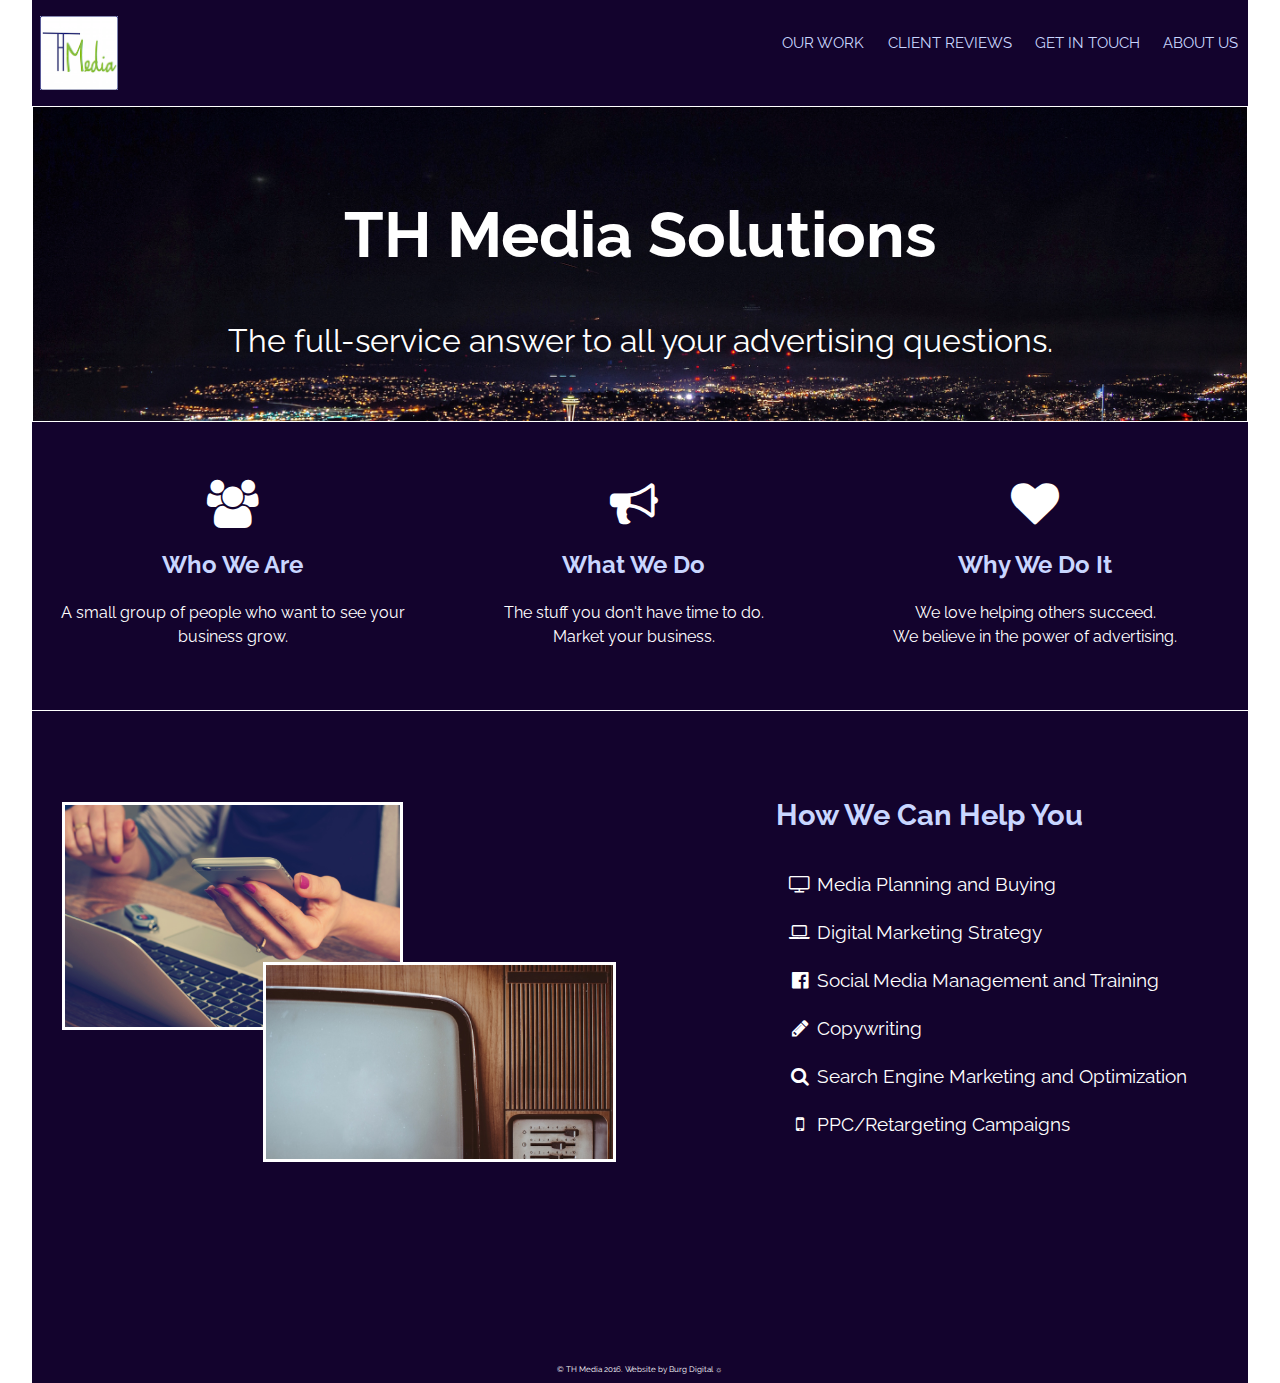
<file: final/index.html>
<!DOCTYPE html>
 <html>
 <head>
 <link rel="stylesheet" type="text/css" href="css/reset.css">
 <link rel="stylesheet" type="text/css" href="css/style.css">
 <link rel="stylesheet" type="text/css" href="css/font-awesome.min.css">
 <link rel="stylesheet" type="text/css" href="css/font-awesome.css"

 <meta name="viewport" content="width=device-width, initial-scale=1">

 	<title>TH Media Advertising Solutions</title>
 </head>
 <body>

 <header>  
 	<a href="http://careyburg.github.io/final/index.html">
 		<img id="logo" src="images/th_logo.png" alt="TH Media logo">
 	</a>
 </header>

<div class="wrapper clearfix">
	<nav>
		<a href="#">Our Work</a>
		<a href="#">Client Reviews</a>
		<a href="#">Get In Touch</a>
		<a href="http://careyburg.github.io/final/about.html">About Us</a>
	</nav>


	<main>

		<section class= "clearfix" id= "top-half">

		<div id= "header-image">
			<h1>TH Media Solutions</h1>
			  	<h2 id="slogan">The full-service answer to all your advertising questions.</h2>
		</div>			
					<a href="#">
						<div class="col-3">
						<span class="fa fa-users fa-fw"></span>
							<h3>Who We Are</h3>
							<p>A small group of people who want to see your business grow.</p>
						</div>
					</a>

					<a href="#">
						<div class="col-3">
						<span class="fa fa-bullhorn fa-fw"></span>
							<h3>What We Do</h3>
								<p>The stuff you don't have time to do.<br>
								 Market your business.</p>

						</div>
					</a>

					<a href="#">
						<div class="col-3">
						<span class="fa fa-heart fa-fw"></span>
							<h3>Why We Do It</h3>
				 				<p>We love helping others succeed.<br>
				 				We believe in the power of advertising.</p>
						</div>
					</a>
		</section>


		<section class="clearfix" id="bottom-half"> 
			<div class="col-2">
				<img id="phone" src="images/phone_computer.jpeg" alt="Woman on phone">
				<img id="television" src="images/television.jpeg" alt="old fashioned television">
			</div>

			<div class="col-2">
				<h4>How We Can Help You</h4>
					<ul>
		 				<li><span class="fa fa-television fa-fw"></span> Media Planning and Buying</li>
		 				<li><span class="fa fa-laptop fa-fw"></span> Digital Marketing Strategy</li>
		 				<li><span class="fa fa-facebook-official fa-fw"></span> Social Media Management and Training</li>
		 				<li><span class="fa fa-pencil fa-fw"></span> Copywriting</li>
		 				<li><span class="fa fa-search fa-fw"></span> Search Engine Marketing and Optimization</li>
		 				<li><span class="fa fa-mobile fa-fw"></span> PPC/Retargeting Campaigns</li>
	 				</ul>
			</div>	
		</section>


</main>


	<footer>

		<p>&copy TH Media 2016. Website by Burg Digital &#9788</p>	

	</footer>
</div>
</body>


</html>
</file>
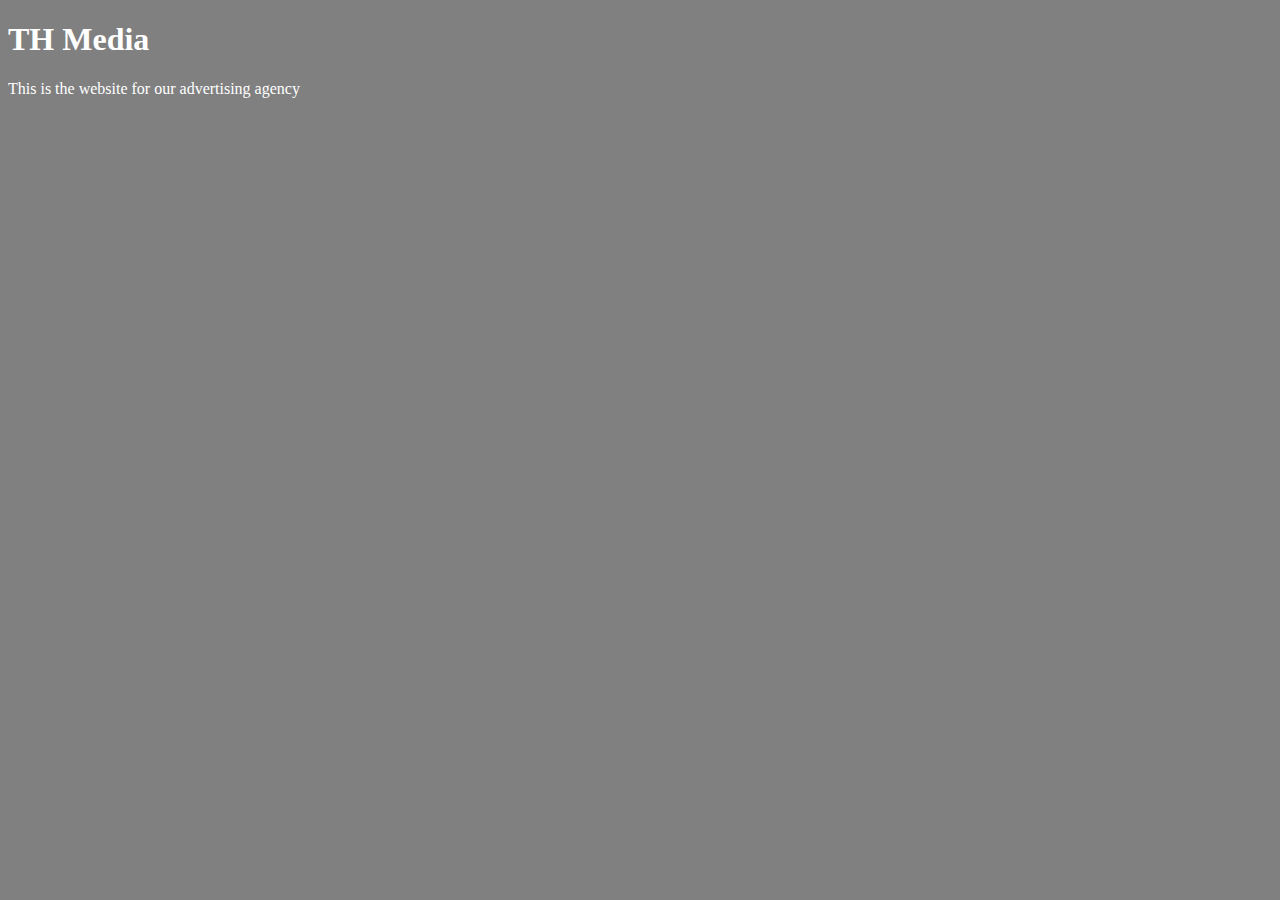
<file: unit_1/index.html>
<!DOCTYPE html>
<html>
<head>
	<title>TH Media</title>
	<link rel="stylesheet" type="text/css" href="css/style.css">
</head>
<body>
<h1>TH Media</h1>
<p>This is the website for our advertising agency</p>

</body>
</html>
</file>
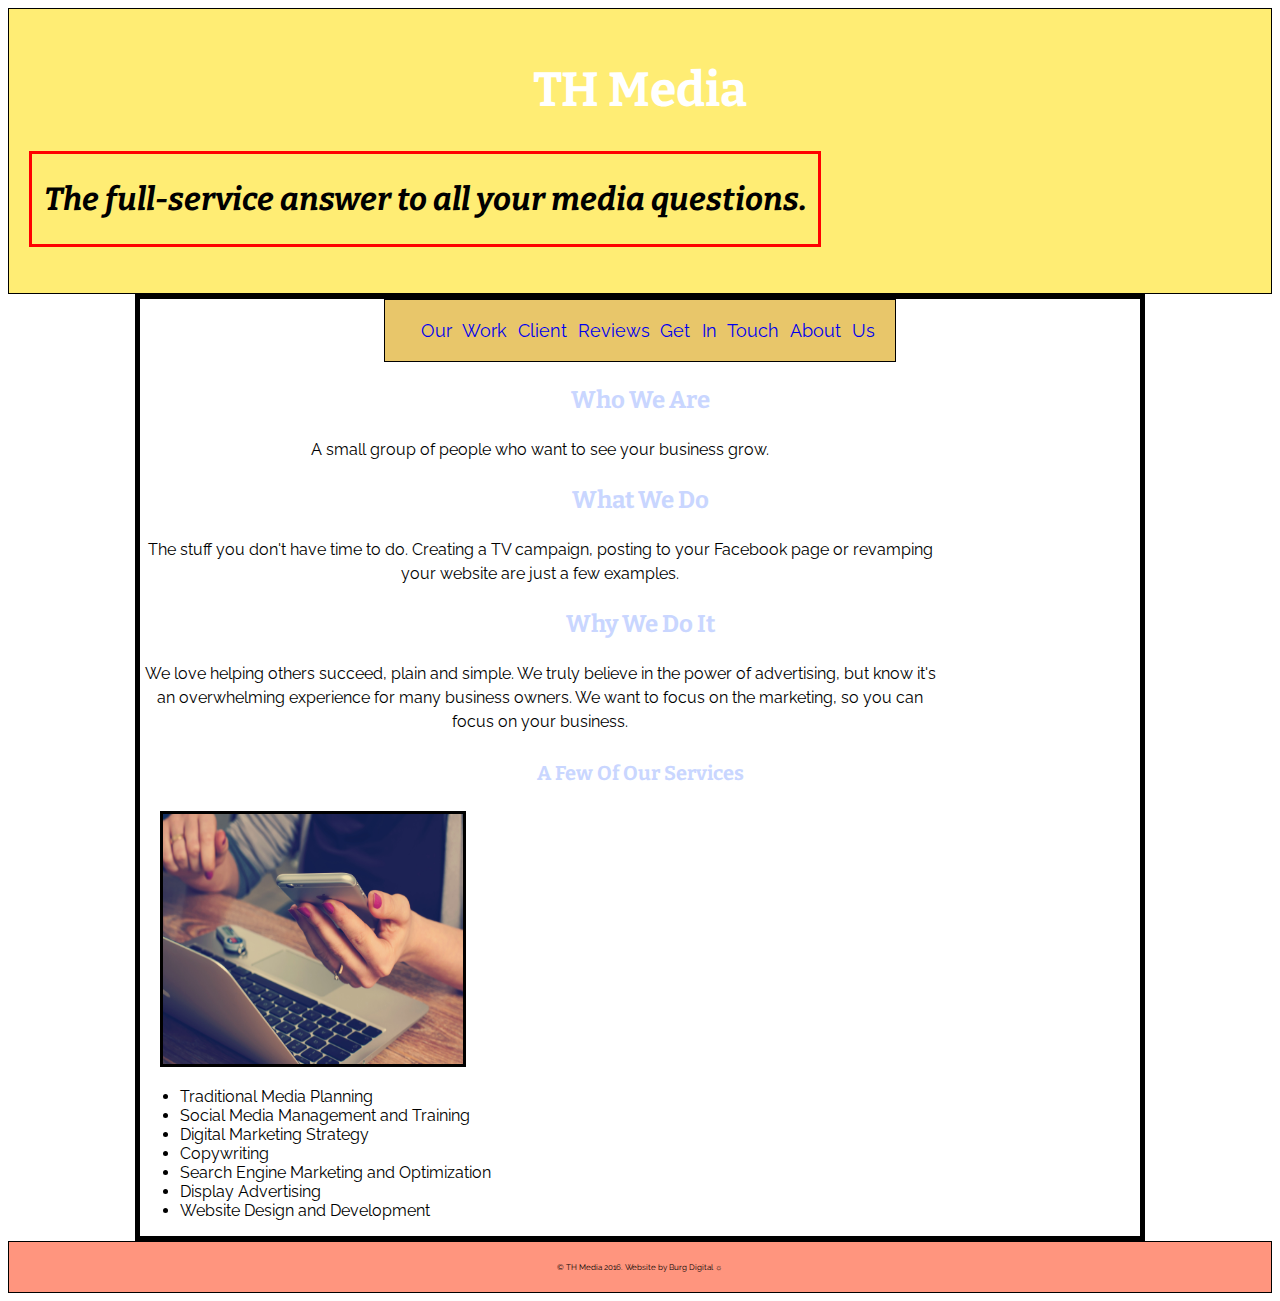
<file: unit_3/index.html>
<!DOCTYPE html>
 <html>
 <head>
 <link rel="stylesheet" type="text/css" href="css/style.css">
 	<title>TH Media advertising solutions</title>
 </head>
 <body>

 <header>  
 	<h1>TH Media</h1>
  	<h2 id="slogan">The full-service answer to all your media questions.</h2>

 </header>

<div class="wrapper">

<!-- <div id="main_image">  -->

<nav>
	<a href="#">Our Work</a>
	<a href="#">Client Reviews</a>
	<a href="#">Get In Touch</a>
	<a href="#">About Us</a>
</nav>

<main>
	<section class="3_col"> 

<h3>Who We Are</h3>
	<p>A small group of people who want to see your business grow.</p>

<h3>What We Do</h3>
	<p>The stuff you don't have time to do. Creating a TV campaign, posting to your Facebook page or revamping your website are just a few examples.</p>

<h3>Why We Do It</h3>
 	<p>We love helping others succeed, plain and simple. We truly believe in the power of advertising, but know it's an overwhelming experience for many business owners. We want to focus on the marketing, so you can focus on your business.</p>

</section>

<section class="2_col">


<h4>A Few Of Our Services</h4>

<img id="phone" src="images/phone_computer.jpeg" alt="Woman on phone">

 <ul>
 	<li>Traditional Media Planning</li>
 	<li>Social Media Management and Training</li>
 	<li>Digital Marketing Strategy</li>
 	<li>Copywriting</li>
 	<li>Search Engine Marketing and Optimization</li>
 	<li>Display Advertising</li>
 	<li>Website Design and Development</li>
 </ul>

</section>

</div>

<footer>

&copy TH Media 2016. Website by Burg Digital &#9788	

</footer>

 </body>
 </html>
</file>
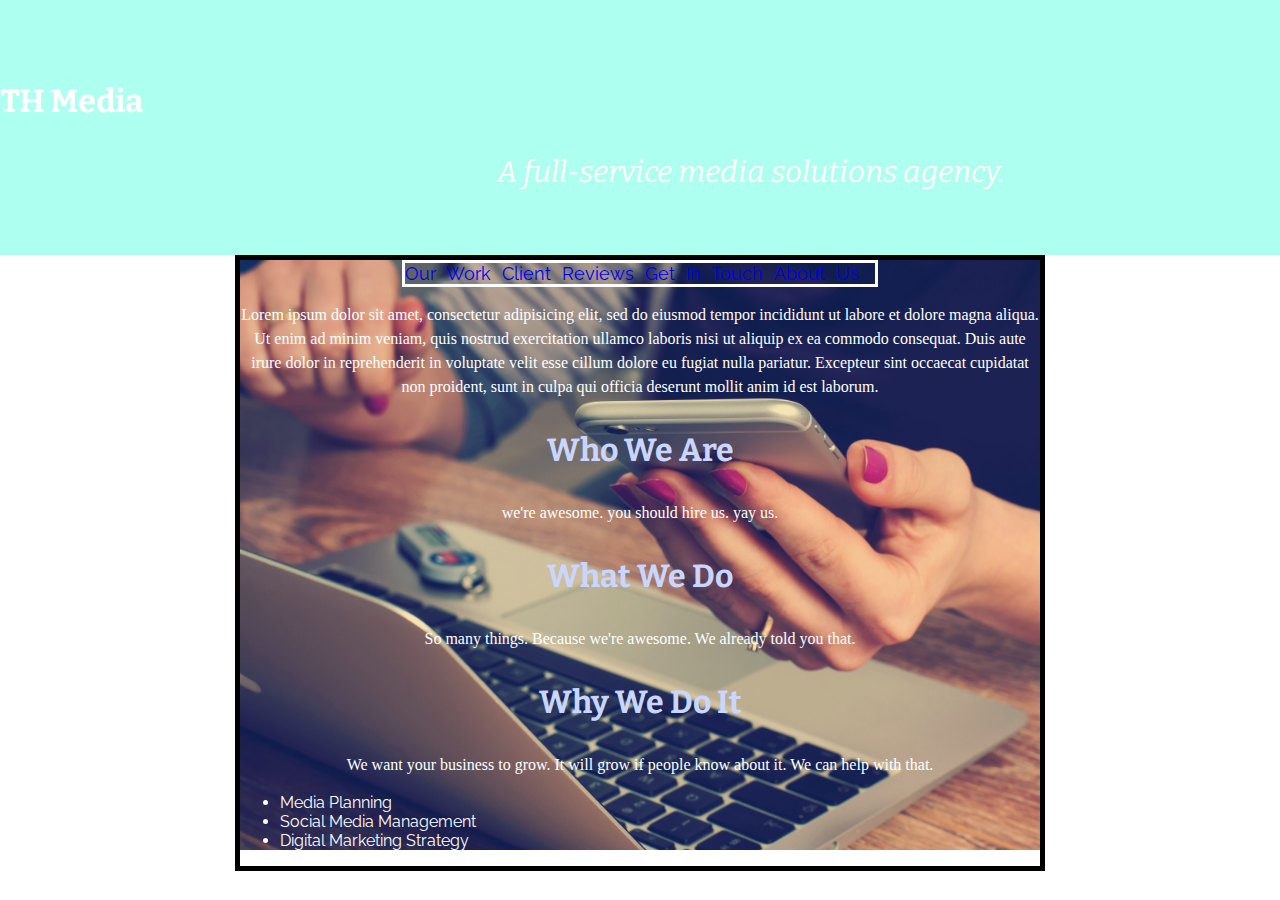
<file: unit_4/index.html>
<!DOCTYPE html>
 <html>
 <head>
 <link rel="stylesheet" type="text/css" href="css/style.css">
 	<title>TH Media advertising solutions</title>
 </head>
 <body>

 <header>  
 	<h1>TH Media</h1>
  	<p id="slogan">A full-service media solutions agency.</p>
 </header>

<div class="wrapper">

<div id="main_image"> 

<nav>
	<a href="#">Our Work</a>
	<a href="#">Client Reviews</a>
	<a href="#">Get In Touch</a>
	<a href="#">About Us</a>
</nav>
 
 <p>Lorem ipsum dolor sit amet, consectetur adipisicing elit, sed do eiusmod
 tempor incididunt ut labore et dolore magna aliqua. Ut enim ad minim veniam,
 quis nostrud exercitation ullamco laboris nisi ut aliquip ex ea commodo
 consequat. Duis aute irure dolor in reprehenderit in voluptate velit esse
 cillum dolore eu fugiat nulla pariatur. Excepteur sint occaecat cupidatat non
 proident, sunt in culpa qui officia deserunt mollit anim id est laborum.</p>

<main>
	<section class="3_column"> 

<h3>Who We Are</h3>
	<p>we're awesome. you should hire us. yay us.</p>

<h3>What We Do</h3>
	<p> So many things. Because we're awesome. We already told you that.</p>

<h3>Why We Do It</h3>

 <p>We want your business to grow. It will grow if people know about it. We can help with that.</p>

</section>

 <ul>
 	<li>Media Planning</li>
 	<li>Social Media Management</li>
 	<li>Digital Marketing Strategy</li>
 </ul>

<!-- <h2><a href="mailto:carey@thmediamarketing.com">Contact Us!</a></h2> 
 -->
</div>

 </body>
 </html>
</file>
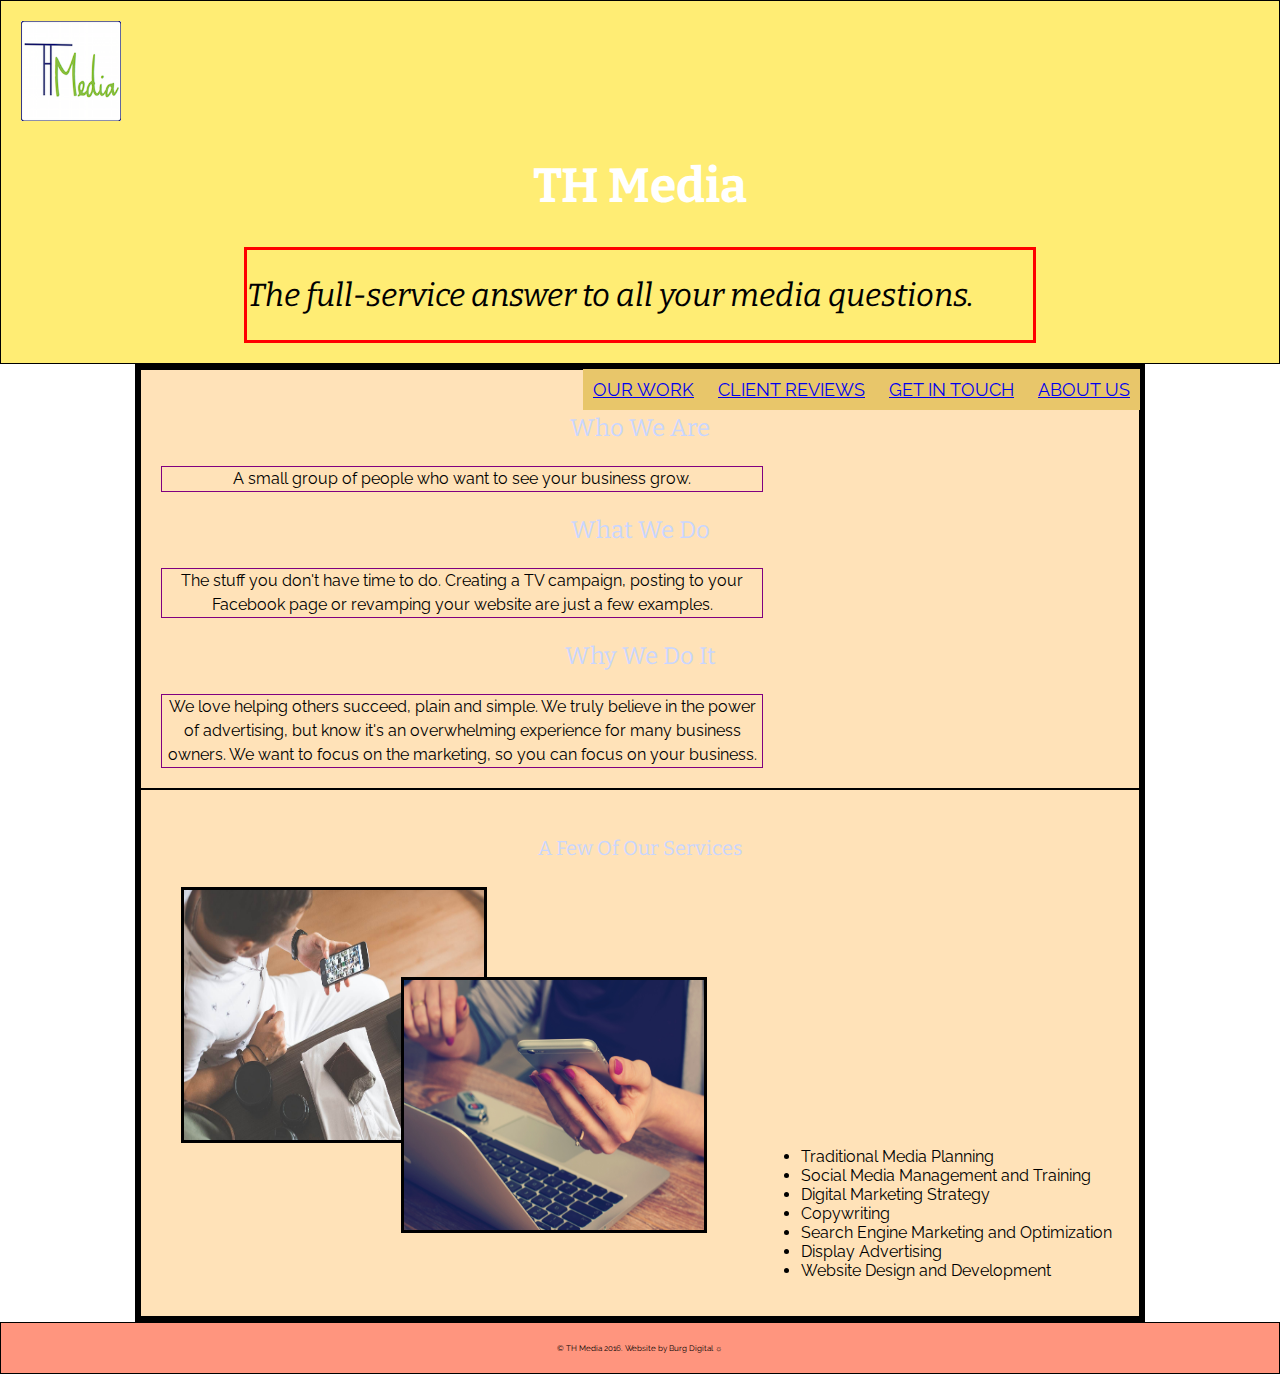
<file: unit_5/index.html>
<!DOCTYPE html>
 <html>
 <head>
 <link rel="stylesheet" type="text/css" href="css/style.css">
 	<title>TH Media advertising solutions</title>
 </head>
 <body>

 <header>  
 	<img id="logo" src="images/th_logo.png" alt="TH Media logo">
 	<h1>TH Media</h1>
  	<h2 id="slogan">The full-service answer to all your media questions.</h2>

 </header>

<div class="wrapper">

<!-- <div id="main_image">  -->

<nav>
	<ul class="main_nav">
		<li id="nav_link"><a href="#">Our Work</a></li>
		<li id="nav_link"><a href="#">Client Reviews</a></li>
		<li id="nav_link"><a href="#">Get In Touch</a></li>
		<li id="nav_link"><a href="#">About Us</a></li>
	</ul>
</nav>

<main>
	<section class="three_col"> 

<h3>Who We Are</h3>
	<p>A small group of people who want to see your business grow.</p>

<h3>What We Do</h3>
	<p>The stuff you don't have time to do. Creating a TV campaign, posting to your Facebook page or revamping your website are just a few examples.</p>

<h3>Why We Do It</h3>
 	<p>We love helping others succeed, plain and simple. We truly believe in the power of advertising, but know it's an overwhelming experience for many business owners. We want to focus on the marketing, so you can focus on your business.</p>

</section>

<section class="two_col">


<h4>A Few Of Our Services</h4>

<img id="guy_scrolling" src="images/guy_on_phone.jpg" alt="man scrolling iphone">
<img id="phone" src="images/phone_computer.jpeg" alt="Woman on phone">


 <ul>
 	<li>Traditional Media Planning</li>
 	<li>Social Media Management and Training</li>
 	<li>Digital Marketing Strategy</li>
 	<li>Copywriting</li>
 	<li>Search Engine Marketing and Optimization</li>
 	<li>Display Advertising</li>
 	<li>Website Design and Development</li>
 </ul>

</section>

</div>

<footer>

&copy TH Media 2016. Website by Burg Digital &#9788	

</footer>

 </body>
 </html>
</file>
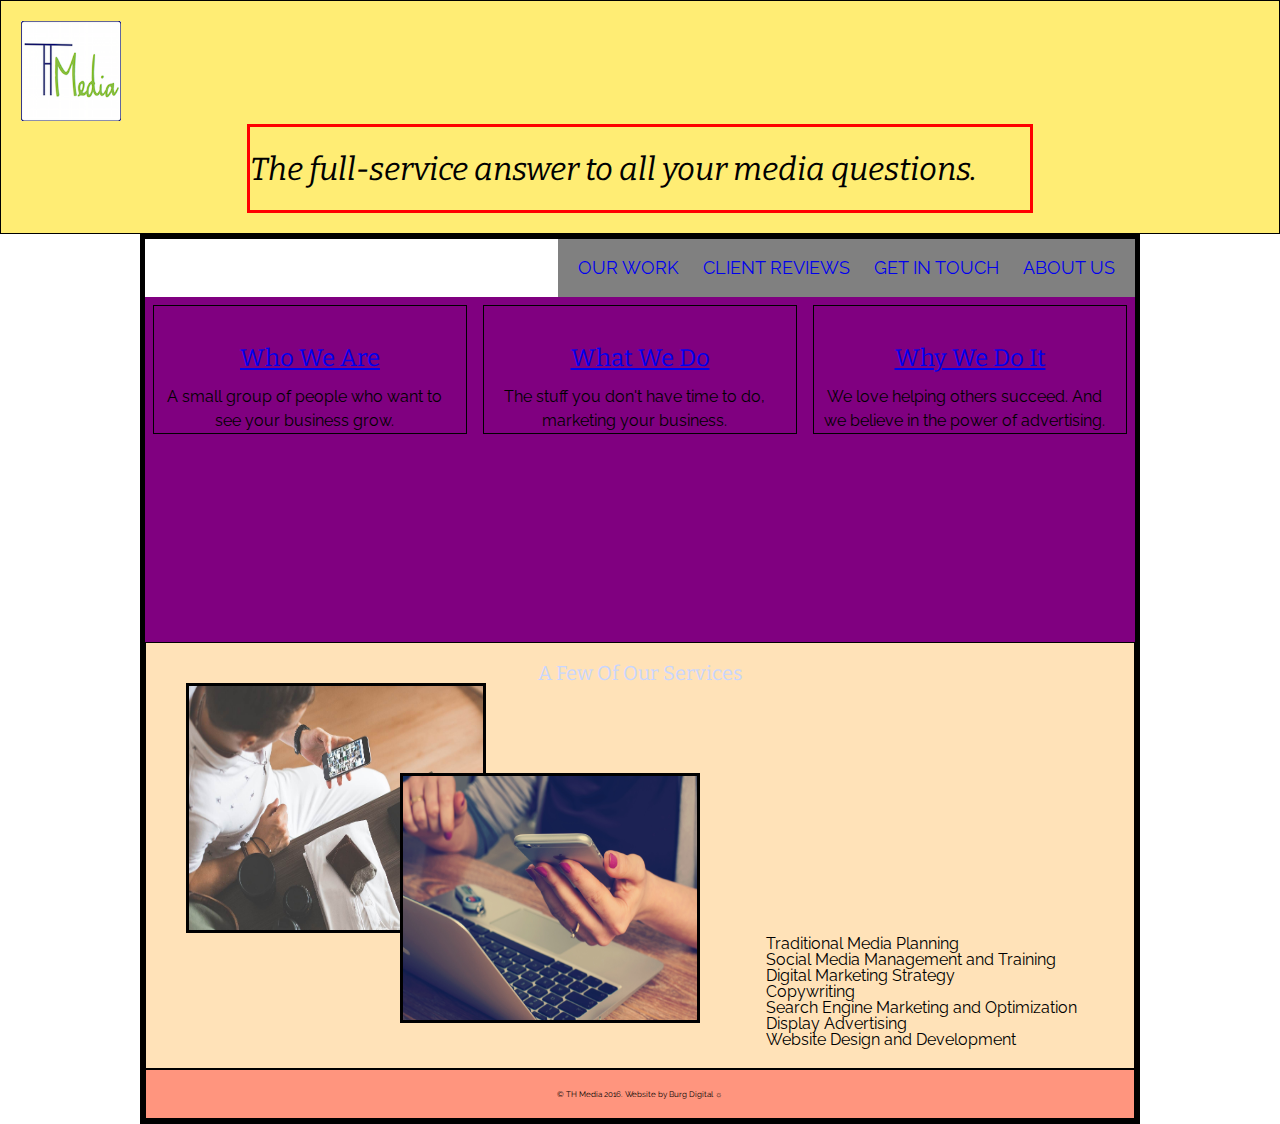
<file: unit_6/index.html>
<!DOCTYPE html>
 <html>
 <head>
 <link rel="stylesheet" type="text/css" href="css/reset.css">
 <link rel="stylesheet" type="text/css" href="css/style.css">
 	<title>TH Media advertising solutions</title>
 </head>
 <body>

 <header>  
 	<img id="logo" src="images/th_logo.png" alt="TH Media logo">
 	<!-- <h1>TH Media</h1> -->
  	<h2 id="slogan">The full-service answer to all your media questions.</h2>

 </header>

<div class="wrapper">


<div class="clearfix">
	<nav>
		<a href="#">Our Work</a>
		<a href="#">Client Reviews</a>
		<a href="#">Get In Touch</a>
		<a href="#">About Us</a>
	</nav>
</div>

<main>

<section id= "top-half">
<div class="col-3">
<h3><a href="#">Who We Are</h3></a></h3>
	<p>A small group of people who want to see your business grow.</p>
</div>

<div class="col-3">
<h3><a href="#">What We Do</a></h3>
	<p>The stuff you don't have time to do, marketing your business.</p>
</div>


<div class="col-3">
<h3><a href="#">Why We Do It</a></h3>
 	<p>We love helping others succeed. And we believe in the power of advertising.</p>
</div>
</section>

<div class="col-2">

<h4>A Few Of Our Services</h4>

<img id="guy_scrolling" src="images/guy_on_phone.jpg" alt="man scrolling iphone">
<img id="phone" src="images/phone_computer.jpeg" alt="Woman on phone">


 <ul>
 	<li>Traditional Media Planning</li>
 	<li>Social Media Management and Training</li>
 	<li>Digital Marketing Strategy</li>
 	<li>Copywriting</li>
 	<li>Search Engine Marketing and Optimization</li>
 	<li>Display Advertising</li>
 	<li>Website Design and Development</li>
 </ul>

</div>

<footer>

&copy TH Media 2016. Website by Burg Digital &#9788	

</footer>

 </body>
 </html>
</file>
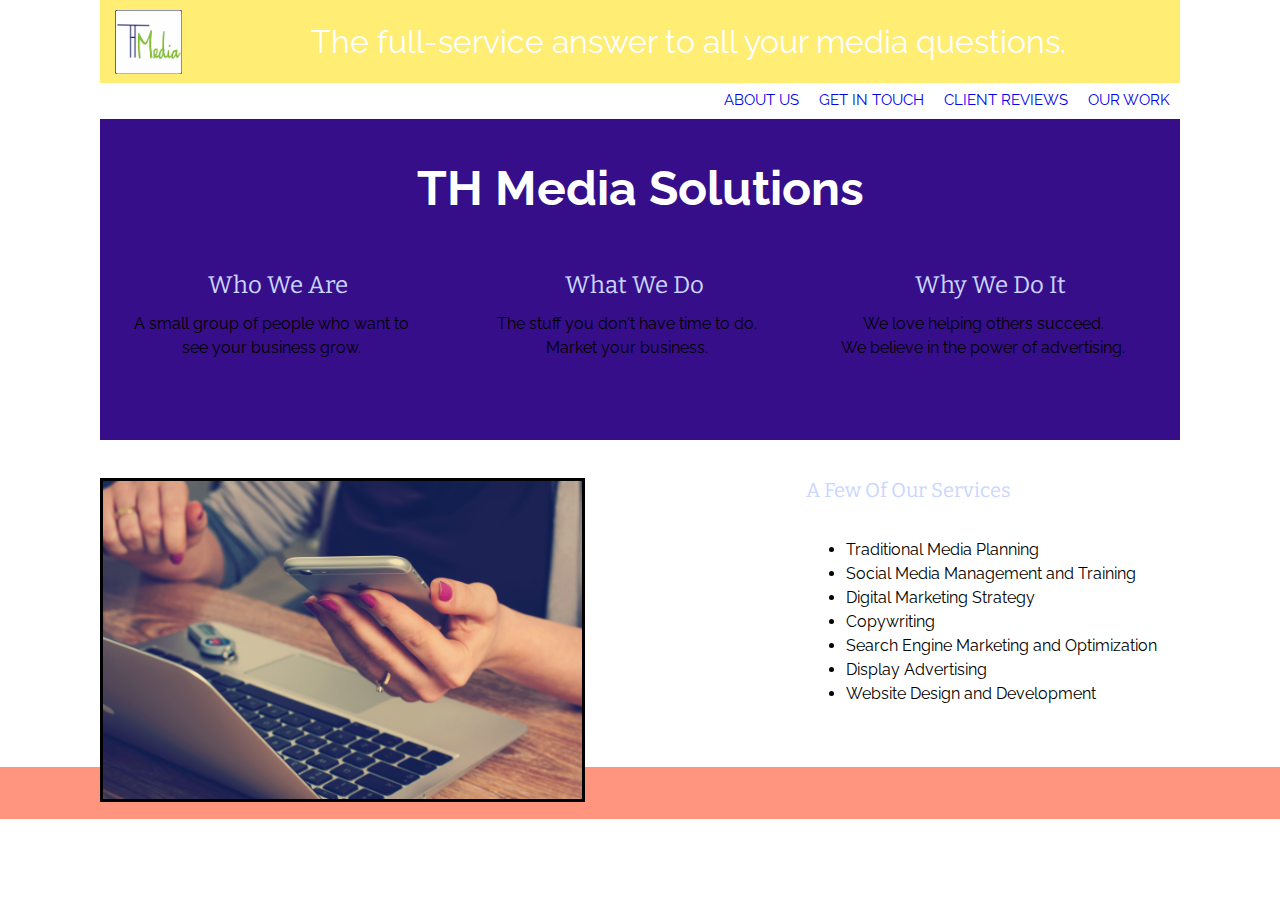
<file: unit_7/index.html>
<!DOCTYPE html>
 <html>
 <head>
 <link rel="stylesheet" type="text/css" href="css/reset.css">
 <link rel="stylesheet" type="text/css" href="css/style.css">
 	<title>TH Media advertising solutions</title>
 </head>
 <body>

 <header>  
 	<img id="logo" src="images/th_logo.png" alt="TH Media logo">
  	<h2 id="slogan">The full-service answer to all your media questions.</h2>

 </header>

<div class="wrapper clearfix">
	<nav>
		<a href="#">Our Work</a>
		<a href="#">Client Reviews</a>
		<a href="#">Get In Touch</a>
		<a href="#">About Us</a>
	</nav>
</div>

<div class="wrapper clearfix">
	<main>

		<section class= "clearfix" id= "top-half">
<!-- 		<img src="images/seattle_skyline.jpeg" alt="Seattle Sunset">
 -->			<h1>TH Media Solutions</h1>
				<a href="#">
					<div class="col-3">
						<h3>Who We Are</h3>
						<p>A small group of people who want to see your business grow.</p>
					</div>
				</a>

				<a href="#">
					<div class="col-3">
						<h3>What We Do</h3>
							<p>The stuff you don't have time to do.</p>
							<p>Market your business.</p>

					</div>
				</a>

				<a href="#">
					<div class="col-3">
						<h3>Why We Do It</h3>
			 				<p>We love helping others succeed.</p> 
			 				<p>We believe in the power of advertising.</p>
					</div>
				</a>
		</section>


		<section class="clearfix" id="bottom-half"> 
			<div class="col-2"><!-- 
				<img id="guy_scrolling" src="images/guy_on_phone.jpg" alt="man scrolling iphone"> -->
				<img id="phone" src="images/phone_computer.jpeg" alt="Woman on phone">
			</div>

			<div class="col-2">
				<h4>A Few Of Our Services</h4>
	 				<ul>
		 				<li>Traditional Media Planning</li>
		 				<li>Social Media Management and Training</li>
		 				<li>Digital Marketing Strategy</li>
		 				<li>Copywriting</li>
		 				<li>Search Engine Marketing and Optimization</li>
		 				<li>Display Advertising</li>
		 				<li>Website Design and Development</li>
	 				</ul>
			</div>	
		</section>


</main>
</div>

	<footer>

		<p>&copy TH Media 2016. Website by Burg Digital &#9788</p>	

	</footer>

</body>


</html>
</file>
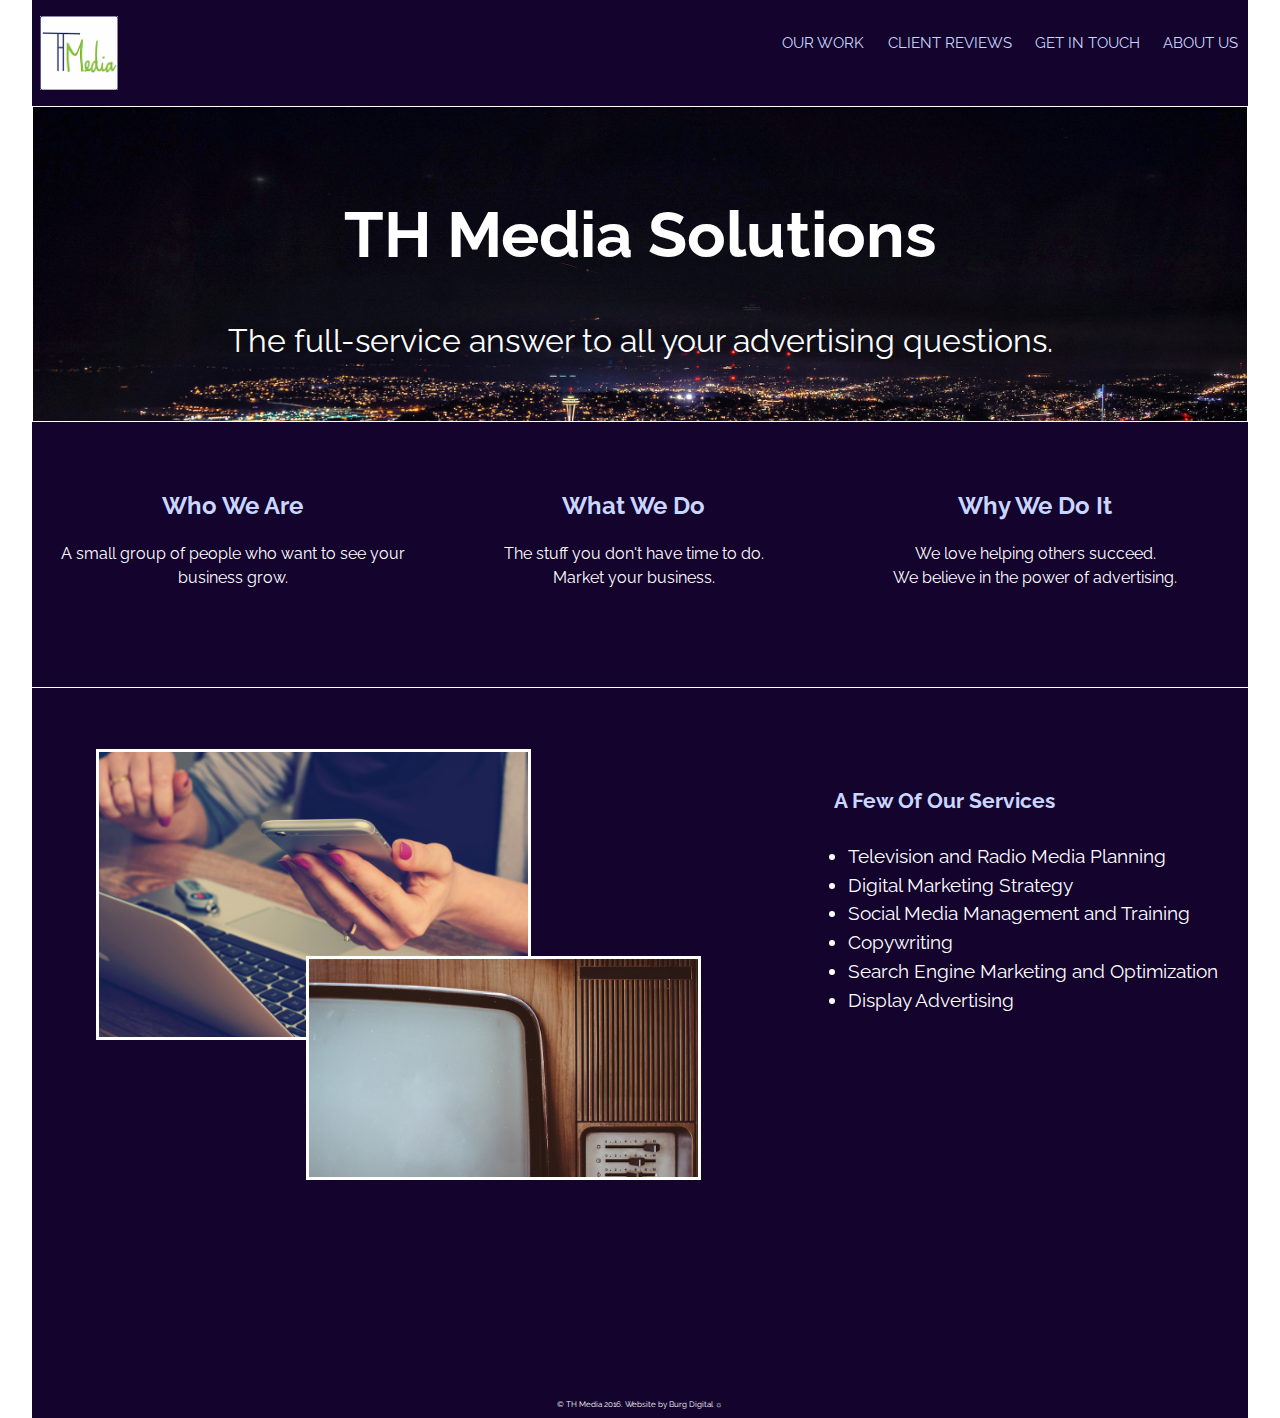
<file: unit_8/index.html>
<!DOCTYPE html>
 <html>
 <head>
 <link rel="stylesheet" type="text/css" href="css/reset.css">
 <link rel="stylesheet" type="text/css" href="css/style.css">
 <meta name="viewport" content="width=device-width, initial-scale=1">

 	<title>TH Media Advertising Solutions</title>
 </head>
 <body>

 <header>  
 	<img id="logo" src="images/th_logo.png" alt="TH Media logo">

 </header>

<div class="wrapper clearfix">
	<nav>
		<a href="#">Our Work</a>
		<a href="#">Client Reviews</a>
		<a href="#">Get In Touch</a>
		<a href="#">About Us</a>
	</nav>


	<main>

		<section class= "clearfix" id= "top-half">

		<div id= "header-image">
			<h1>TH Media Solutions</h1>
			  	<h2 id="slogan">The full-service answer to all your advertising questions.</h2>
		</div>			
					<a href="#">
						<div class="col-3">
							<h3>Who We Are</h3>
							<p>A small group of people who want to see your business grow.</p>
						</div>
					</a>

					<a href="#">
						<div class="col-3">
							<h3>What We Do</h3>
								<p>The stuff you don't have time to do.<br>
								 Market your business.</p>

						</div>
					</a>

					<a href="#">
						<div class="col-3">
							<h3>Why We Do It</h3>
				 				<p>We love helping others succeed.<br>
				 				We believe in the power of advertising.</p>
						</div>
					</a>
		</section>


		<section class="clearfix" id="bottom-half"> 
			<div class="col-2">
				<img id="phone" src="images/phone_computer.jpeg" alt="Woman on phone">
				<img id="television" src="images/television.jpeg" alt="old fashioned television">
			</div>

			<div class="col-2">
				<h4>A Few Of Our Services</h4>
	 				<ul>
		 				<li>Television and Radio Media Planning</li>
		 				<li>Digital Marketing Strategy</li>
		 				<li>Social Media Management and Training</li>
		 				<li>Copywriting</li>
		 				<li>Search Engine Marketing and Optimization</li>
		 				<li>Display Advertising</li>
	 				</ul>
			</div>	
		</section>


</main>


	<footer>

		<p>&copy TH Media 2016. Website by Burg Digital &#9788</p>	

	</footer>
</div>
</body>


</html>
</file>
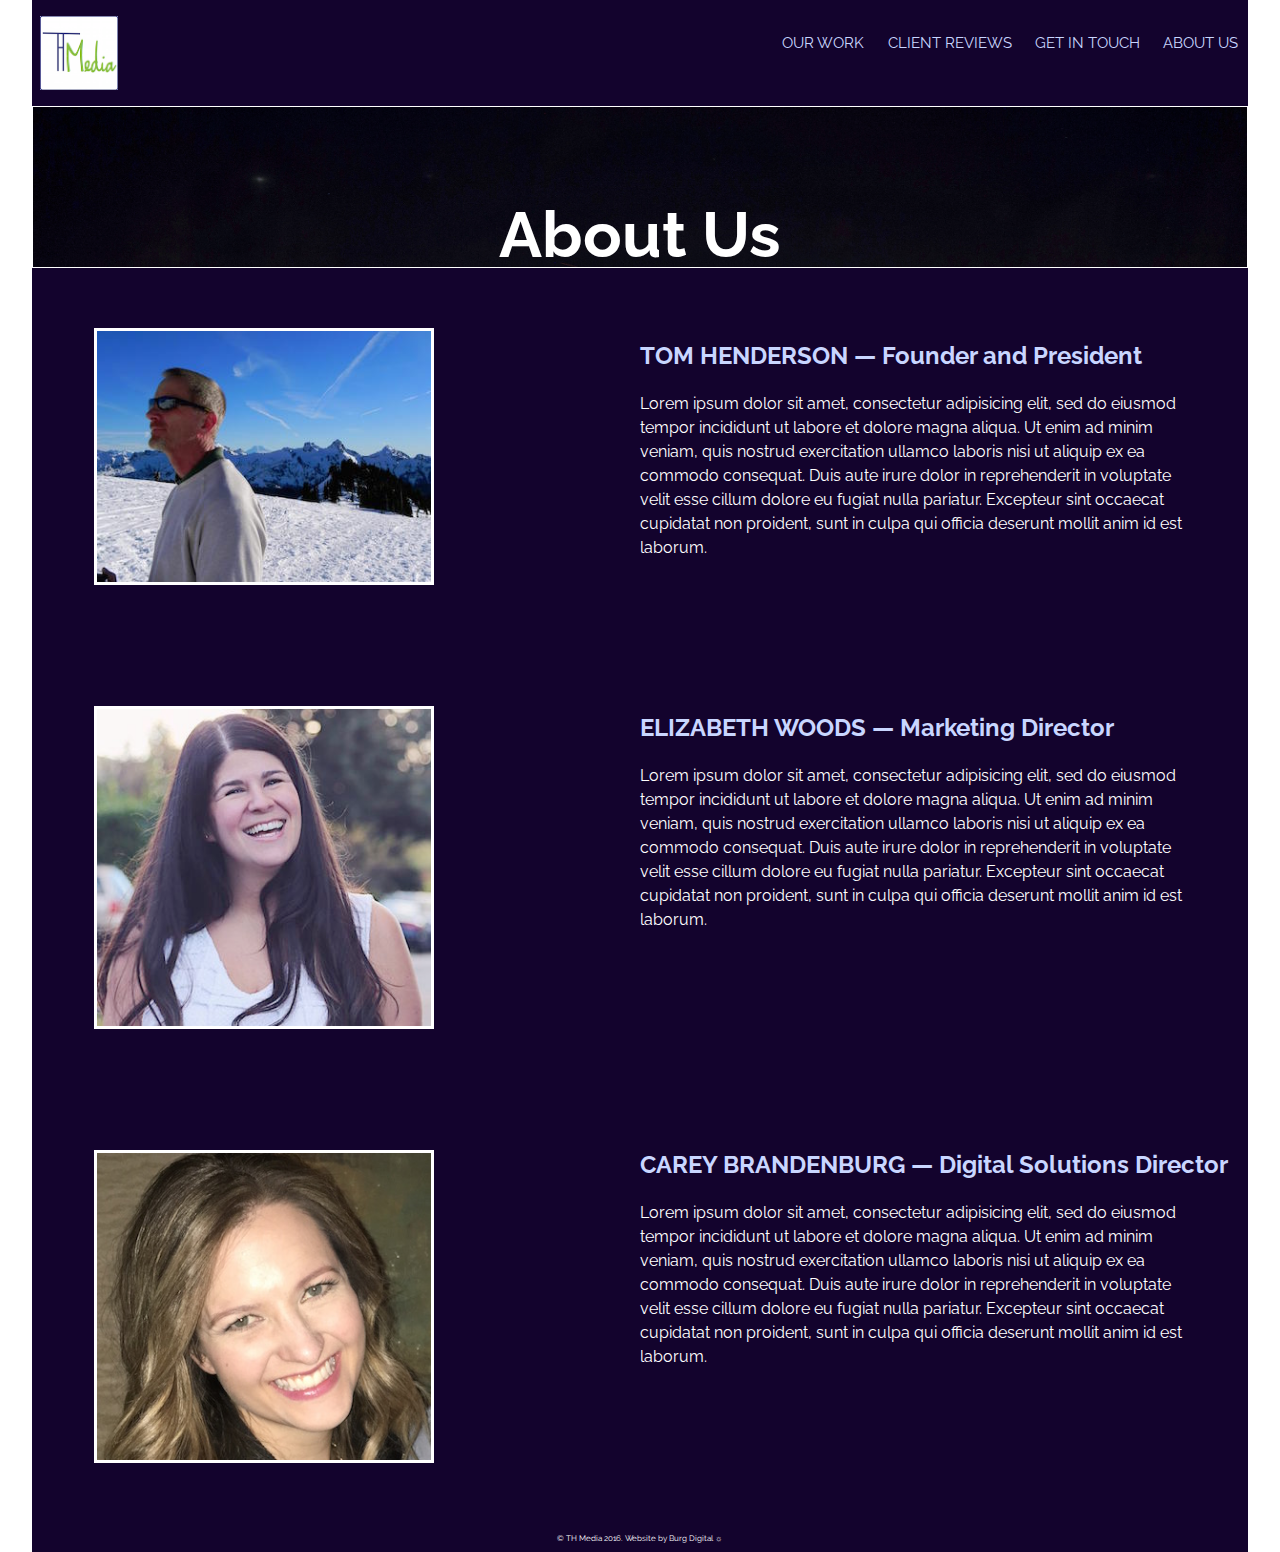
<file: final/about.html>
<!DOCTYPE html>
 <html>
 <head>
 <link rel="stylesheet" type="text/css" href="css/reset.css">
 <link rel="stylesheet" type="text/css" href="css/style.css">
 <link rel="stylesheet" type="text/css" href="css/font-awesome.min.css">
 <link rel="stylesheet" type="text/css" href="css/font-awesome.css"

 <meta name="viewport" content="width=device-width, initial-scale=1">

 	<title>TH Media Advertising Solutions</title>
 </head>
 <body>

 <header>  
 	<a href="http://careyburg.github.io/final/index.html">
 		<img id="logo" src="images/th_logo.png" alt="TH Media logo">
 	</a>
 </header>

<div class="wrapper clearfix">
	<nav>
		<a href="#">Our Work</a>
		<a href="#">Client Reviews</a>
		<a href="#">Get In Touch</a>
		<a href="#">About Us</a>
	</nav>

	<main>

		<section class= "clearfix">

		<div id= "header-image">
			<h1>About Us</h1>

			<div class="col-2">
				<img class="bio-pics" id="tom" src="images/tom.jpg" alt="Tom Headshot">
				<img class="bio-pics" id="elizabeth" src="images/elizabeth.jpg" alt="Elizabeth Headshot">	
				<img class="bio-pics" id="carey" src="images/carey.jpg" alt="Carey Headshot">
			</div>

			<div class="col-2">
				<div id="tom-bio">
					<h3><span>Tom Henderson</span> &#8212 Founder and President</h3>
						<p>Lorem ipsum dolor sit amet, consectetur adipisicing elit, sed do eiusmod
						tempor incididunt ut labore et dolore magna aliqua. Ut enim ad minim veniam,
						quis nostrud exercitation ullamco laboris nisi ut aliquip ex ea commodo
						consequat. Duis aute irure dolor in reprehenderit in voluptate velit esse
						cillum dolore eu fugiat nulla pariatur. Excepteur sint occaecat cupidatat non
						proident, sunt in culpa qui officia deserunt mollit anim id est laborum.</p>
				<div id="elizabeth-bio">
					<h3><span>Elizabeth Woods</span> &#8212 Marketing Director</h3>
					<p>Lorem ipsum dolor sit amet, consectetur adipisicing elit, sed do eiusmod
				tempor incididunt ut labore et dolore magna aliqua. Ut enim ad minim veniam,
				quis nostrud exercitation ullamco laboris nisi ut aliquip ex ea commodo
				consequat. Duis aute irure dolor in reprehenderit in voluptate velit esse
				cillum dolore eu fugiat nulla pariatur. Excepteur sint occaecat cupidatat non
				proident, sunt in culpa qui officia deserunt mollit anim id est laborum.</p>
				
				<div id="carey-bio">
				<h3><span>Carey Brandenburg</span> &#8212 Digital Solutions Director</h3>
					<p>Lorem ipsum dolor sit amet, consectetur adipisicing elit, sed do eiusmod
				tempor incididunt ut labore et dolore magna aliqua. Ut enim ad minim veniam,
				quis nostrud exercitation ullamco laboris nisi ut aliquip ex ea commodo
				consequat. Duis aute irure dolor in reprehenderit in voluptate velit esse
				cillum dolore eu fugiat nulla pariatur. Excepteur sint occaecat cupidatat non
				proident, sunt in culpa qui officia deserunt mollit anim id est laborum.</p>
			</div>	
		</section>


</main>


	<footer>

		<p>&copy TH Media 2016. Website by Burg Digital &#9788</p>	

	</footer>
</div>
</body>


</html>
</file>
<file: final/css/style.css>
@import url(https://fonts.googleapis.com/css?family=Bitter:400,400italic,700);
@import url(https://fonts.googleapis.com/css?family=Raleway:400,700);

*{
	margin:0;
	padding: 0;
	box-sizing: border-box;
}

header {
	background-color: #FFF;
	width: 95%;

}

body {
	margin: auto;
	font-size: 16px;

}

main {
	clear:both;
}

h1 {
	font-family: 'Raleway', sans-serif;
	font-weight:700;
	font-size: 4em;
	text-align: center;
	color: #FFF;	
	padding-top: 1.5em;

}

h2 {
	font-family: 'Raleway', sans-serif;
	text-align: center;
	font-size: 2em;
	color: #FFF;
	padding: 1.8em 0 2em;

}

h3 {
	font-family: 'Raleway', sans-serif;
	font-weight:700;
/*	font-family: 'Bitter', serif;
*/	font-size: 1.5em;
	text-align: center;
	color:#C9D6FF;
	padding:1em 0 1em 0;
}

h4{
	font-family: 'Raleway', sans-serif;
	font-weight:700;
	font-size: 1.8em;
	text-align: center;
	color:#C9D6FF;
	padding: 1em 1em 0 0;
}

p {
	font-family: 'Raleway', sans-serif;
	font-size: 1em;
	color: #FFF;
	margin-bottom: 0;
	text-align: center;
	width:50em;
	line-height: 150%;
}


nav {
	list-style: none;
	font-size: .8em;
	margin: 0;
    text-transform: uppercase;
    padding: 2em 0;
    float: right;

}

nav a {
	font-family: 'Raleway', sans-serif;
	color:#C9D6FF;
	display: inline-block;
	text-decoration: none;
	font-size: 1.2em;
	margin: 10px;
	
}

/*a:link { 
	font-weight: bold; 
	text-decoration: none; 
	color: #C9D6FF
	}*/
/*a:visited { 
	text-decoration: none; 
	color: #fff;
	}*/
a:hover, a:focus, a:active { 
	text-decoration: underline; 
	color: #9685BA;
	}


ul {
	font-family: 'Raleway', sans-serif;
	font-size: 1.2em;
	color: #FFF;
	float:right;
	margin-right: 10%;
    line-height: 1.5em;
    list-style:none;
    padding-top: 5%;
}

li {
    line-height: 2.5em;

}

footer {
	font-family: 'Raleway', sans-serif;
	font-size: .5em;
	margin: auto;
	padding: 1em;

}

footer p{
	margin: auto;
}


.wrapper {
	width: 95%;
	margin: auto;
	background-color: #13032D;
}


.clearfix:after {
    visibility: hidden;
    display: block;
    font-size: 0;
    content: " ";
    clear: both;
    height: 0;
}

.col-2 {
	position:relative;
	width: 50%;
	float:left;
}

.col-3 {
	width: 29%;
    margin: 2% 2% 5%;
	float: left;
}

.col-3 p{
	width:100%;
	font-weight: 400;

}

.bio-pics {
	border: .2em white solid;
	width: 56%;
	margin: 10%;
	float: left;
}


/*.col-2:nth-of-type(2) {
	float:left;
	width:50%;
	left:50%;
	position: relative;
}
*/

.col-2 p{
	text-align: left;
    width: 90%;
}

.col-2 h3{
	text-align: left;
	padding-top: 10%;
}

.col-2 span {
	text-transform: uppercase;
}


#header-image {
	background:url("../images/seattle.jpeg") center center fixed;
	background-size: cover;
	border: white solid .1em;
}

#logo {
	width: 9%;
    float: left;
    padding: 1em;
    margin-left:2%;
}

#top-half{
	/*padding-bottom: 3%;*/
    border-bottom: white solid .1em;
	}

#top-half span {
	display: block;
	color:white;
	font-size: 3em; 
	text-align: center;
	width: 100%;
	padding-top: 10%;
}

#bottom-half {
	padding-top:5%;
}



#phone {
	border: .2em white solid;
	width: 56%;
    margin: 5%;
	position: absolute;
}

#television {
	position: relative;
	border: 3px white solid;
	width: 58%;
    margin: 190px 38%;
}

#tom-bio {
	padding-top: 1em;
}

#elizabeth-bio {
	padding-top: 6em;
}

#carey-bio {
	padding-top: 10em;
}
___________________ media queries__________________

@media only screen and (max-width: 1210px){


.col-3 {
	width: 46%;
}

a:last-of-type .col-3 {
	float: none;
	width: 80%;
	margin: 2% auto 5%;
	clear: both;
}
.col-2 {
	float: none;
	position: static;
	margin:auto;
}

}

@media only screen and (max-width: 850px){


header{
	width:100%;
}


nav {
	float:none;

}

ul{
	float:none;
	list-style: none;
	text-align: center;
}

.wrapper{
	width:95%;
}
.col-2{
	float:none;
	width:100%;
}

#logo {
	float:none;
	width: 20%;
	margin: 0 auto;
	text-align: center;
}

#guy_scrolling {
	width:33%;
	margin:17%;
}


/*@media screen only and (min-width: 500px
</file>
<file: unit_1/css/style.css>
body {background-color: gray;}
h1,p {color: white;}
</file>
<file: unit_3/css/style.css>
@import url(https://fonts.googleapis.com/css?family=Bitter:400,400italic,700);
@import url(https://fonts.googleapis.com/css?family=Raleway:400,700);

header {
	background-color: #FFED74;
	border: 1px black solid;
	padding: 20px;

}

h1 {
	font-family: 'Bitter', serif;
	font-size: 3em;
	text-align: center;
	color: #FFF;	

}



h3 {
	font-family: 'Bitter', serif;
	font-size: 1.5em;
	text-align: center;
	color:#C9D6FF;
}

h4{
	font-family: 'Bitter', sans-serif;
	font-size: 20px;
	text-align: center;
	color:#C9D6FF;
}

p {
	font-family: 'Raleway', sans-serif;
	font-size: 1em;
	color: #000;
	margin-bottom: 0;
	text-align: center;
	width:50em;
	line-height: 150%;
}



nav	{
	border: 1px black solid;
	background-color: #e8c66a;
	padding: 20px;
    width: 470px;
    margin: auto;
    word-spacing: .4em;
    text-align: right;
}

nav a {
	font-family: 'Raleway', sans-serif;
	font-size: 18px;
	text-decoration: none;

}

/*
body {
	margin: auto;
	font-size: 16px;

}*/


ul {
	font-family: 'Raleway', sans-serif;
	color: #000;
}

footer {
	font-family: 'Raleway', sans-serif;
	font-size: .5em;
	text-align: center;
	background-color: #FF957E;
	border: 1px black solid;
	padding: 20px;

}

/*#main_image {
	background: url("../images/phone_computer.jpeg");
	background-size: cover;
}*/

.wrapper {
	border: 5px solid black;
	width: 1000px;
	margin: auto;
}

#slogan {
	font-family: 'Bitter', sans-serif;
	border:3px solid red;
	width: 786px;
	font-size: 2em;
	font-style: italic;
	text-align: center;
	color: #000;
	padding: .8em 0;

}

.3_col {
	background-color: #FFE2B8;
	border: 1px black solid;
	padding: 20px;

}

.2_col {
	background-color: #FFE2B8;
	border: 1px black solid;
	padding: 20px;
}

#phone {
	border: 3px black solid;
	width: 300px;
	height: 250px;
	margin-left: 20px;
}

/*---------------->hover link examples<--------------------------
*/
/*a:link { 
	font-weight: bold; 
	text-decoration: none; 
	color: #B7A5DF;
	}
a:visited { 
	font-weight: bold; 
	text-decoration: none; 
	color: #D4CDDC;
	}
a:hover, a:focus, a:active { 
	text-decoration: underline; 
	color: #9685BA;
	}*/
</file>
<file: unit_4/css/style.css>
@import url(https://fonts.googleapis.com/css?family=Bitter:400,400italic,700);
@import url(https://fonts.googleapis.com/css?family=Raleway:400,700);

header {
	background-color: #ADFFF0;
	padding-top: 3.8em;
}

h1 {
	font-family: 'Bitter', serif;
	font-size; 3em
	text-align: center;
	color: #FFF;	

}

h3 {
	font-family: 'Bitter', serif;
	font-size: 32px;
	text-align: center;
	color:#C9D6FF;
}


p {
	font: 'Raleway', sans-serif;
	color: #fff;
	margin-bottom: 0;
	text-align: center;
	width:50em;
	line-height: 150%;
}



nav	{
	border: 3px solid, white;
    width: 470px;
    margin: auto;
    word-spacing: .4em;

}

nav a {
	font-family: 'Raleway', sans-serif;
	font-size: 18px;
	text-decoration: none;

}


body {
	margin: auto;

}


ul {
	font-family: 'Raleway', serif;
	color: #FFF;
}


#slogan {
	font-family: 'Bitter', sans-serif;
	font-size: 30px;
	font-style: italic;
	text-align: center;
	color: #fff;
	padding-bottom: 2em;
}

#main_image {
	background: url("../images/phone_computer.jpeg");
	background-size: cover;
}

.wrapper {
	border: 5px solid, black;
	width: 800px;
	margin: auto;
}

.3_column p{
	font-family: 'Bitter', sans-serif;
	font-size: 1.5em;
	text-align: center;
	color: #fff;
	width: 45em;

}
/*.text {
	font-family: 'Kreon', serif;
	font-size: 16px;
	line-height: 1.5em;
	margin: 1.5em;
	color: #fff;*/
-----------------------------------------
</file>
<file: unit_5/css/style.css>
@import url(https://fonts.googleapis.com/css?family=Bitter:400,400italic,700);
@import url(https://fonts.googleapis.com/css?family=Raleway:400,700);

header {
	background-color: #FFED74;
	border: 1px black solid;
	padding: 20px;

}

body {
	margin: auto;
	font-size: 16px;

}

h1 {
	font-family: 'Bitter', serif;
	font-weight:700;
	font-size: 3em;
	text-align: center;
	color: #FFF;	

}



h3 {
	font-family: 'Bitter', serif;
	font-weight: 400;
	font-size: 1.5em;
	text-align: center;
	color:#C9D6FF;
}

h4{
	font-family: 'Bitter', sans-serif;
	font-weight: 400;
	font-size: 20px;
	text-align: center;
	color:#C9D6FF;
}

p {
	font-family: 'Raleway', sans-serif;
	font-size: 1em;
	font-weight: 400;
	color: #000;
	margin-bottom: 0;
	text-align: center;
	width:50em;
	line-height: 150%;
}



.main_nav {
	list-style: none;
	display: inline;
	float: right;
	background-color: #e8c66a;
	font-size: 1em;
	margin: 0;
	padding: 0;
    text-transform: uppercase;
}

#nav_link {
	font-family: 'Raleway', sans-serif;
	display: inline-block;
	padding: 10px;
	text-decoration: none;
	font-size: 18px;	

}



ul {
	font-family: 'Raleway', sans-serif;
	color: #000;
	margin-top: 0;
	margin-left: 600px;

}

footer {
	font-family: 'Raleway', sans-serif;
	font-size: .5em;
	text-align: center;
	background-color: #FF957E;
	border: 1px black solid;
	padding: 20px;

}

/*#main_image {
	background: url("../images/phone_computer.jpeg");
	background-size: cover;
}*/

#logo {
	width:100px;
	height: 100px;
	padding-left: 0px;
	padding-right: 
}

.wrapper {
	border: 5px solid black;
	width: 1000px;
	margin: auto;
}

#slogan {
	font-family: 'Bitter', sans-serif;
	border:3px solid red;
	width: 786px;
	font-size: 2em;
	font-style: italic;
	font-weight: 400;
	color: #000;
	padding: .8em 0;
	margin:0 auto 0;

}

.three_col {
	background-color: #FFE2B8;
	border: 1px black solid;
	padding: 20px;

}

.three_col p{
	border: 1px purple solid;
	width: 600px;
}

.two_col {
	background-color: #FFE2B8;
	border: 1px black solid;
	padding: 20px;
}

#phone {
	position: relative;
	top: 90px;
	border: 3px black solid;
	width: 300px;
	height: 250px;
	margin-left: -90px;

}
#guy_scrolling {
	position: relative;
	border: 3px black solid;
	width: 300px;
	height: 250px;
	margin-left: 20px;
}

/*---------------->hover link examples<--------------------------
*/
/*a:link { 
	font-weight: bold; 
	text-decoration: none; 
	color: #B7A5DF;
	}
a:visited { 
	font-weight: bold; 
	text-decoration: none; 
	color: #D4CDDC;
	}
a:hover, a:focus, a:active { 
	text-decoration: underline; 
	color: #9685BA;
	}*/
</file>
<file: unit_6/css/style.css>
@import url(https://fonts.googleapis.com/css?family=Bitter:400,400italic,700);
@import url(https://fonts.googleapis.com/css?family=Raleway:400,700);

*{
	margin:0;
	padding: 0;
	box-sizing: border-box;
}

header {
	background-color: #FFED74;
	border: 1px black solid;
	padding: 20px;

}

body {
	margin: auto;
	font-size: 16px;

}

h1 {
	font-family: 'Bitter', serif;
	font-weight:700;
	font-size: 3em;
	text-align: center;
	color: #FFF;	

}



h3 {
	font-family: 'Bitter', serif;
	font-weight: 400;
	font-size: 1.5em;
	text-align: center;
	color:#C9D6FF;
	padding:40px 0 15px 0;
}

h4{
	font-family: 'Bitter', sans-serif;
	font-weight: 400;
	font-size: 20px;
	text-align: center;
	color:#C9D6FF;
}

p {
	font-family: 'Raleway', sans-serif;
	font-size: 1em;
	font-weight: 400;
	color: #000;
	margin-bottom: 0;
	text-align: center;
	width:50em;
	line-height: 150%;
}


nav {
	list-style: none;
	display: block;
	float: right;
	background-color: gray;
	font-size: 1em;
	margin: 0;
	padding: 10px;
    text-transform: uppercase;
}

nav a {
	font-family: 'Raleway', sans-serif;
	display: inline-block;
	padding: 10px;
	text-decoration: none;
	font-size: 18px;	

}



ul {
	font-family: 'Raleway', sans-serif;
	color: #000;
	margin-top: 0;
	margin-left: 600px;

}

footer {
	font-family: 'Raleway', sans-serif;
	font-size: .5em;
	text-align: center;
	background-color: #FF957E;
	border: 1px black solid;
	padding: 20px;

}

/*#main_image {
	background: url("../images/phone_computer.jpeg");
	background-size: cover;
}*/

#logo {
	width:100px;
	height: 100px;
	padding-left: 0px;
	padding-right: 
}

.wrapper {
	border: 5px solid black;
	width: 1000px;
	margin: auto;
}


.clearfix:after {
    visibility: hidden;
    display: block;
    font-size: 0;
    content: " ";
    clear: both;
    height: 0;
}

#slogan {
	font-family: 'Bitter', sans-serif;
	border:3px solid red;
	width: 786px;
	font-size: 2em;
	font-style: italic;
	font-weight: 400;
	color: #000;
	padding: .8em 0;
	margin:0 auto 0;

}

.col-3 {
	border: 1px black solid;
	width: 314px;
	padding: 0;
	margin:8px;
	float: left;
	clear: right;

}

.col-3 p{
	float:left;
	width:300px;

}

#top-half{
	background-color: purple;
	height:345px;
}

.col-2{
	background-color: #FFE2B8;
	border: 1px black solid;
	padding: 20px;
	clear:both;
}

#phone {
	position: relative;
	top: 90px;
	border: 3px black solid;
	width: 300px;
	height: 250px;
	margin-left: -90px;

}
#guy_scrolling {
	position: relative;
	border: 3px black solid;
	width: 300px;
	height: 250px;
	margin-left: 20px;
}

/*---------------->hover link examples<--------------------------
*/
/*a:link { 
	font-weight: bold; 
	text-decoration: none; 
	color: #B7A5DF;
	}
a:visited { 
	font-weight: bold; 
	text-decoration: none; 
	color: #D4CDDC;
	}
a:hover, a:focus, a:active { 
	text-decoration: underline; 
	color: #9685BA;
	}*/
</file>
<file: unit_7/css/style.css>
@import url(https://fonts.googleapis.com/css?family=Bitter:400,400italic,700);
@import url(https://fonts.googleapis.com/css?family=Raleway:400,700);

*{
	margin:0;
	padding: 0;
	box-sizing: border-box;
}

header {
	background-color: #FFED74;
	width: 1080px;
    margin: auto;

}

body {
	margin: auto;
	font-size: 16px;

}

h1 {
	font-family: 'Raleway', sans-serif;
	font-weight:700;
	font-size: 3em;
	text-align: center;
	color: #FFF;	
	padding-top: 45px;

}

h2 {
	font-family: 'Raleway', sans-serif;
	text-align: center;
	font-size: 2em;
	color:#FFF;
	padding: .8em 0;

}

h3 {
	font-family: 'Bitter', serif;
	font-weight: 400;
	font-size: 1.5em;
	text-align: center;
	color:#C9D6FF;
	padding:40px 0 15px 0;
}

h4{
	font-family: 'Bitter', sans-serif;
	font-weight: 400;
	font-size: 20px;
	text-align: center;
	color:#C9D6FF;
	padding-top: 2em;
}

p {
	font-family: 'Raleway', sans-serif;
	font-size: 1em;
	font-weight: 400;
	color: #000;
	margin-bottom: 0;
	text-align: center;
	width:50em;
	line-height: 150%;
}


nav {
	list-style: none;
	display: inline;
	width: 1080px;
	font-size: .8em;
	margin: 0;
    text-transform: uppercase;
}

nav a {
	font-family: 'Raleway', sans-serif;
	display: inline-block;
	padding: 10px;
	text-decoration: none;
	font-size: 1.2em;
	float:right;	
}


ul {
	font-family: 'Raleway', sans-serif;
	color: #000;
	float:right;
	margin-right: 21px;
    line-height: 1.5em;
    list-style:inherit;
    padding-top: 38px;
}

footer {
	font-family: 'Raleway', sans-serif;
	font-size: .5em;
	text-align: center;
	background-color: #FF957E;
/*	border: 1px black solid;
*/	padding: 20px;

}

/*#main_image {
	background: url("../images/phone_computer.jpeg");
	background-size: cover;
}*/

#logo {
	width: 97px;
    float: left;
    padding: 10px 15px 0 15px;
    padding-bottom: 20px;
    margin: 0px;
}



.wrapper {
/*	border: 5px solid black;
*/	width: 1080px;
	margin: auto;
}


.clearfix:after {
    visibility: hidden;
    display: block;
    font-size: 0;
    content: " ";
    clear: both;
    height: 0;
}


.col-3 {
/*	border: 1px black solid;
*/	width: 314px;
	margin:21px;
	margin-bottom: 3em;
	padding-bottom: 2em;
	float: left;
}

.col-3 p{
	float:left;
	width:300px;

}

#top-half{
	background-color: #370e8a;
	}

.col-2{
	float:left;
	width:33.7em;

}


#phone {
	position: relative;
	top: 38px;
	border: 3px black solid;
	width: 90%;

}
/*#guy_scrolling {
	position: relative;
	border: 3px black solid;
	width: 75%;
	margin-left: 20px;
}
*/
/*---------------->hover link examples<--------------------------
*/
/*a:link { 
	font-weight: bold; 
	text-decoration: none; 
	color: #B7A5DF;
	}
a:visited { 
	font-weight: bold; 
	text-decoration: none; 
	color: #D4CDDC;
	}
a:hover, a:focus, a:active { 
	text-decoration: underline; 
	color: #9685BA;
	}*/
</file>
<file: unit_8/css/style.css>
@import url(https://fonts.googleapis.com/css?family=Bitter:400,400italic,700);
@import url(https://fonts.googleapis.com/css?family=Raleway:400,700);

*{
	margin:0;
	padding: 0;
	box-sizing: border-box;
}

header {
	background-color: #FFF;
	width: 95%;

}

body {
	margin: auto;
	font-size: 16px;

}

main {
	clear:both;
}

h1 {
	font-family: 'Raleway', sans-serif;
	font-weight:700;
	font-size: 4em;
	text-align: center;
	color: #FFF;	
	padding-top: 1.5em;

}

h2 {
	font-family: 'Raleway', sans-serif;
	text-align: center;
	font-size: 2em;
	color: #FFF;
	padding: 1.8em 0 2em;

}

h3 {
	font-family: 'Raleway', sans-serif;
	font-weight:700;
/*	font-family: 'Bitter', serif;
*/	font-size: 1.5em;
	text-align: center;
	color:#C9D6FF;
	padding:2em 0 1em 0;
}

h4{
	font-family: 'Raleway', sans-serif;
	font-weight:700;
	font-size: 1.3em;
	text-align: center;
	color:#C9D6FF;
	padding-top: 2em;
}

p {
	font-family: 'Raleway', sans-serif;
	font-size: 1em;
	color: #FFF;
	margin-bottom: 0;
	text-align: center;
	width:50em;
	line-height: 150%;
}


nav {
	list-style: none;
	font-size: .8em;
	margin: 0;
    text-transform: uppercase;
    padding: 2em 0;
    float: right;

}

nav a {
	font-family: 'Raleway', sans-serif;
	color:#C9D6FF;
	display: inline-block;
	text-decoration: none;
	font-size: 1.2em;
	margin: 10px;
	
}

/*a:link { 
	font-weight: bold; 
	text-decoration: none; 
	color: #C9D6FF
	}*/
/*a:visited { 
	text-decoration: none; 
	color: #fff;
	}*/
a:hover, a:focus, a:active { 
	text-decoration: underline; 
	color: #9685BA;
	}


ul {
	font-family: 'Raleway', sans-serif;
	font-size: 1.2em;
	color: #FFF;
	float:right;
	margin-right: 5%;
    line-height: 1.5em;
    list-style:inherit;
    padding-top: 5%;
}

footer {
	font-family: 'Raleway', sans-serif;
	font-size: .5em;
	margin: auto;
	padding: 1em;

}

footer p{
	margin: auto;
}


.wrapper {
	width: 95%;
	margin: auto;
	background-color: #13032D;
}


.clearfix:after {
    visibility: hidden;
    display: block;
    font-size: 0;
    content: " ";
    clear: both;
    height: 0;
}


.col-3 {
	width: 29%;
    margin: 2% 2% 5%;
	float: left;
}

.col-3 p{
	width:100%;
	font-weight: 400;

}

.col-2{
	float:left;
	width:50%;

}


#header-image {
	background:url("../images/seattle.jpeg") center fixed;
	background-size: cover;
	border: white solid .1em;
}

#logo {
	width: 9%;
    float: left;
    padding: 1em;
    margin-left:2%;
}

#top-half{
	padding-bottom: 3%;
    border-bottom: white solid .1em;
	}

#bottom-half {
	padding-top:5%;
}


#phone {
	border: .2em white solid;
	width: 34%;
	position: absolute;
	margin-left: 5%
}

#television {
	position: relative;
	border: 3px white solid;
	width: 65%;
	margin: 34% 45%;
}

___________________ media queries__________________

@media only screen and (max-width: 1210px){


.col-3 {
	width: 46%;
}

a:last-of-type .col-3 {
	float: none;
	width: 80%;
	margin: 2% auto 5%;
	clear: both;
}
.col-2 {
	float: none;
}

}

@media only screen and (max-width: 850px){


header{
	width:100%;
}


nav {
	float:none;

}

ul{
	float:none;
	list-style: none;
	text-align: center;
}

.wrapper{
	width:95%;
}
.col-2{
	float:none;
	width:100%;
}

#logo {
	float:none;
	width: 20%;
	margin: 0 auto;
	text-align: center;
}

#guy_scrolling {
	width:33%;
	margin:17%;
}


/*@media screen only and (min-width: 500px
</file>
